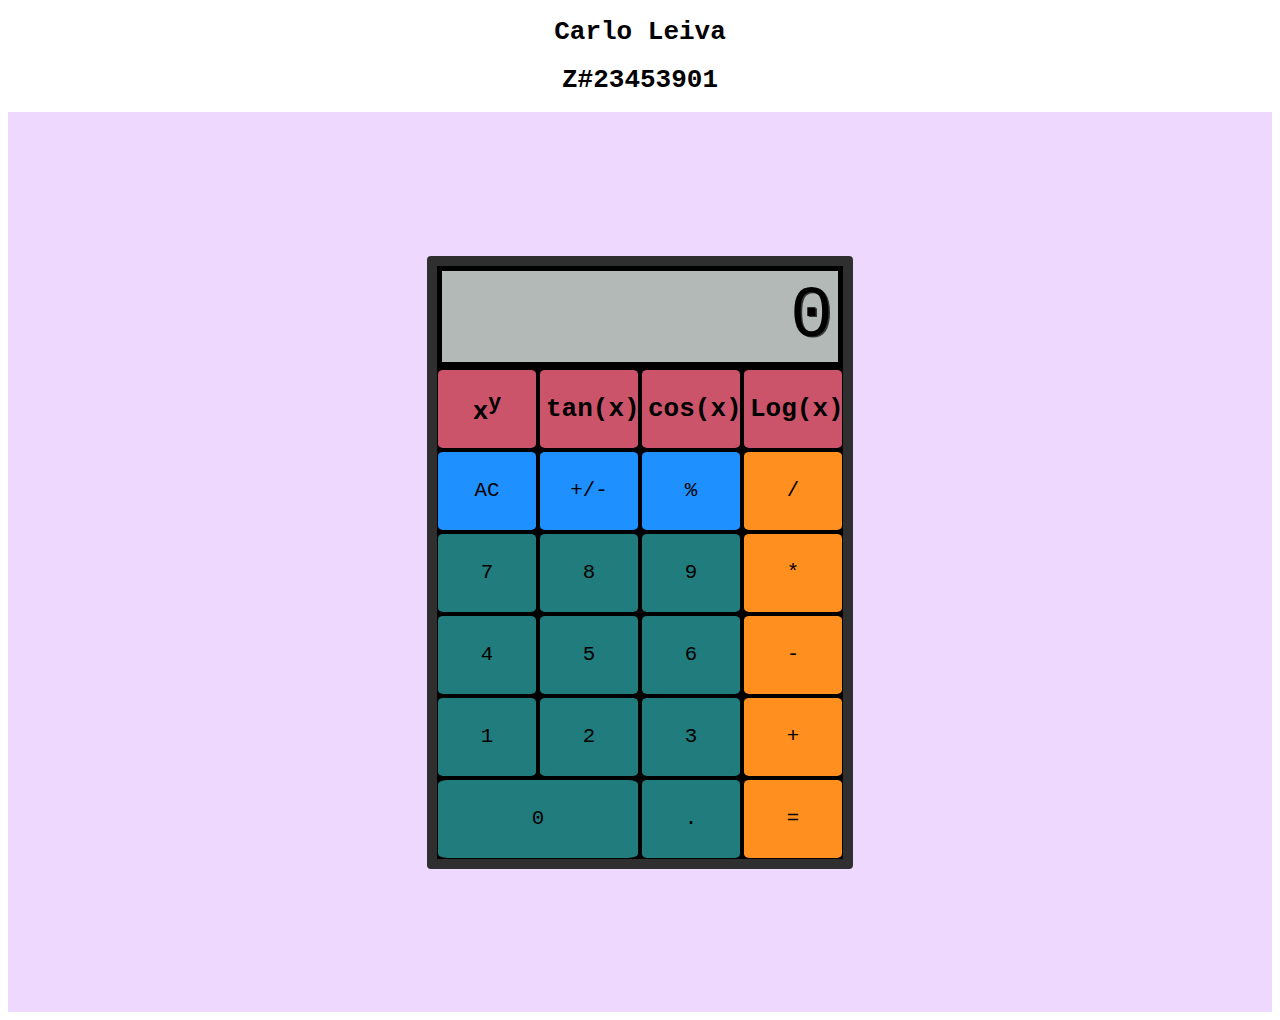
<file: CALC YA LATER.html>
<!DOCTYPE html>
<html>
    <head>
    <meta charset="utf-8">
    <meta name="calc ya later" content="width=device-width">
    <title>CALC YA LATER</title>
    <link href="styles/style.css" rel="stylesheet" type="text/css" />
    </head>
    <body>
        <h1>Carlo Leiva</h1>
        <h1>Z#23453901</h1>
        <main id="calc">
            <div id="container">
                <div id="display"></div>
                <!-- added 4 function buttons-->
                <button type="button" class="operator" id="t" value="xy" data-key="68">x<sup>y</sup></button> <!--added the sub-->
                <button type="button" class="tan" id="t" value="tan" data-key="80">tan(x)</button>
                <button type="button" class="cos" id="t" value="cos" data-key="80">cos(x)</button>
                <button type="button" class="log" id="t"value="log" data-key="68">Log(x)</button>

                <!-- added -->

                <button type="button" class="clear" value="clear" data-key="8">AC</button>
                <button type="button" class="sign" value="sign" data-key="192">+/-</button>
                <button type="button" class="percent" value="percent" data-key="80">%</button>
                <button type="button" class="operator" value="/" data-key="68">/</button>
                <button type="button" class="operand" value="7" data-key="55">7</button>
                <button type="button" class="operand" value="8" data-key="56">8</button>
                <button type="button" class="operand" value="9" data-key="57">9</button>
                <button type="button" class="operator" value="*" data-key="88">*</button>
                <button type="button" class="operand" value="4" data-key="52">4</button>
                <button type="button" class="operand" value="5" data-key="53">5</button>
                <button type="button" class="operand" value="6" data-key="54">6</button>
                <button type="button" class="operator" value="-" data-key="173">-</button>
                <button type="button" class="operand" value="1" data-key="49">1</button>
                <button type="button" class="operand" value="2" data-key="50">2</button>
                <button type="button" class="operand" value="3" data-key="51">3</button>
                <button type="button" class="operator" value="+" data-key="61">+</button>
                <button type="button" id ="zero" class="operand" value="0" data-key="48">0</button>
                <button type="button" class="decimal" value="." data-key="190">.</button>
                <button type="button" class="equals" value="=" data-key="69">=</button>
            </div>  
        </main>
    <script src="scripts/script.js"></script>
    </body>
</html>
</file>
<file: styles/style.css>
html {
    text-align: center;
    font-family: monospace;
}

#calc {
    display: flex;
    min-height: 95vh;
    justify-content: center;
    align-content: center;
    align-items: center;
    height: 100vh;
    overflow: hidden;
    background-color: rgb(239, 216, 254);
}

#container {
    background-color: black;
    border: 10px solid rgba(47,47,47,1);
    border-radius: 4px;
    display: grid;
    grid-template-columns: repeat(4, 100px);
    grid-template-rows: minmax(100px, auto) repeat(6, 80px);/*changed - repeat 5 to 6 row*/
    gap: 2px;
}

#display {
    grid-column: 1 / -1;
    background-color: #b2b9b7;
    display: flex;
    flex-direction: column;
    justify-content: space-around;
    align-items: flex-end;
    padding: 5px;
    font-size: 5.5em;
    font-weight: initial;
    text-shadow: 1.3px 1.3px #383838;
    margin: 5px;
}

button {
    margin: 1px;
    border-radius: 5%;
    border: none;
    font-weight: initial;
    font-size: 1.6em;
    font-family: monospace;
    color: black;
}
/* added .t for back gorund color of new buttons */
.t{ 
    background-color: #cc546a;
    font-size: 2.5em; /*added larger font */
    font-weight: bold;/*bold */
}
.t:active {
    background-color: #d9997b;
}

#t{ /* used Id insted of class to bold and change the back gorund color */
    background-color: #cc546a;
    font-size: 2em; /*added larger font */
    font-weight: bold;/*bold */
}
#t:active {
    background-color: #d9997b;
}
#baselog{ /* Id for base log */
    margin:1px;
    background-color: #cc546a;
    font-size: 1.6em; /* font */
    font-weight: bold;/*bold */
}
#baselog:active {
    background-color: #d9997b;
}


#zero {
    grid-column: span 2;
}

.operator {
    background-color: #FF8F1F;    
}

.operator:active {
    background-color: #ffc183;
}

.equals {
    background-color: #FF8F1F;
}

.equals:active {
    background-color: #ffc183;
}

.operand {
    background-color: #217C7E;
}

.operand:active {
    background-color: #33b9bb;
}

.decimal {
    background-color: #217C7E;
}

.decimal:active {
    background-color: #33b9bb;
}

.clear {
    background-color: dodgerblue;
}

.clear:active {
    background-color: rgb(123, 189, 255);
}

.sign {
    background-color: dodgerblue;
}

.sign:active {
    background-color: rgb(123, 189, 255);
}

.percent {
    background-color: dodgerblue;
}

.percent:active {
    background-color: rgb(123, 189, 255);
}
</file>
